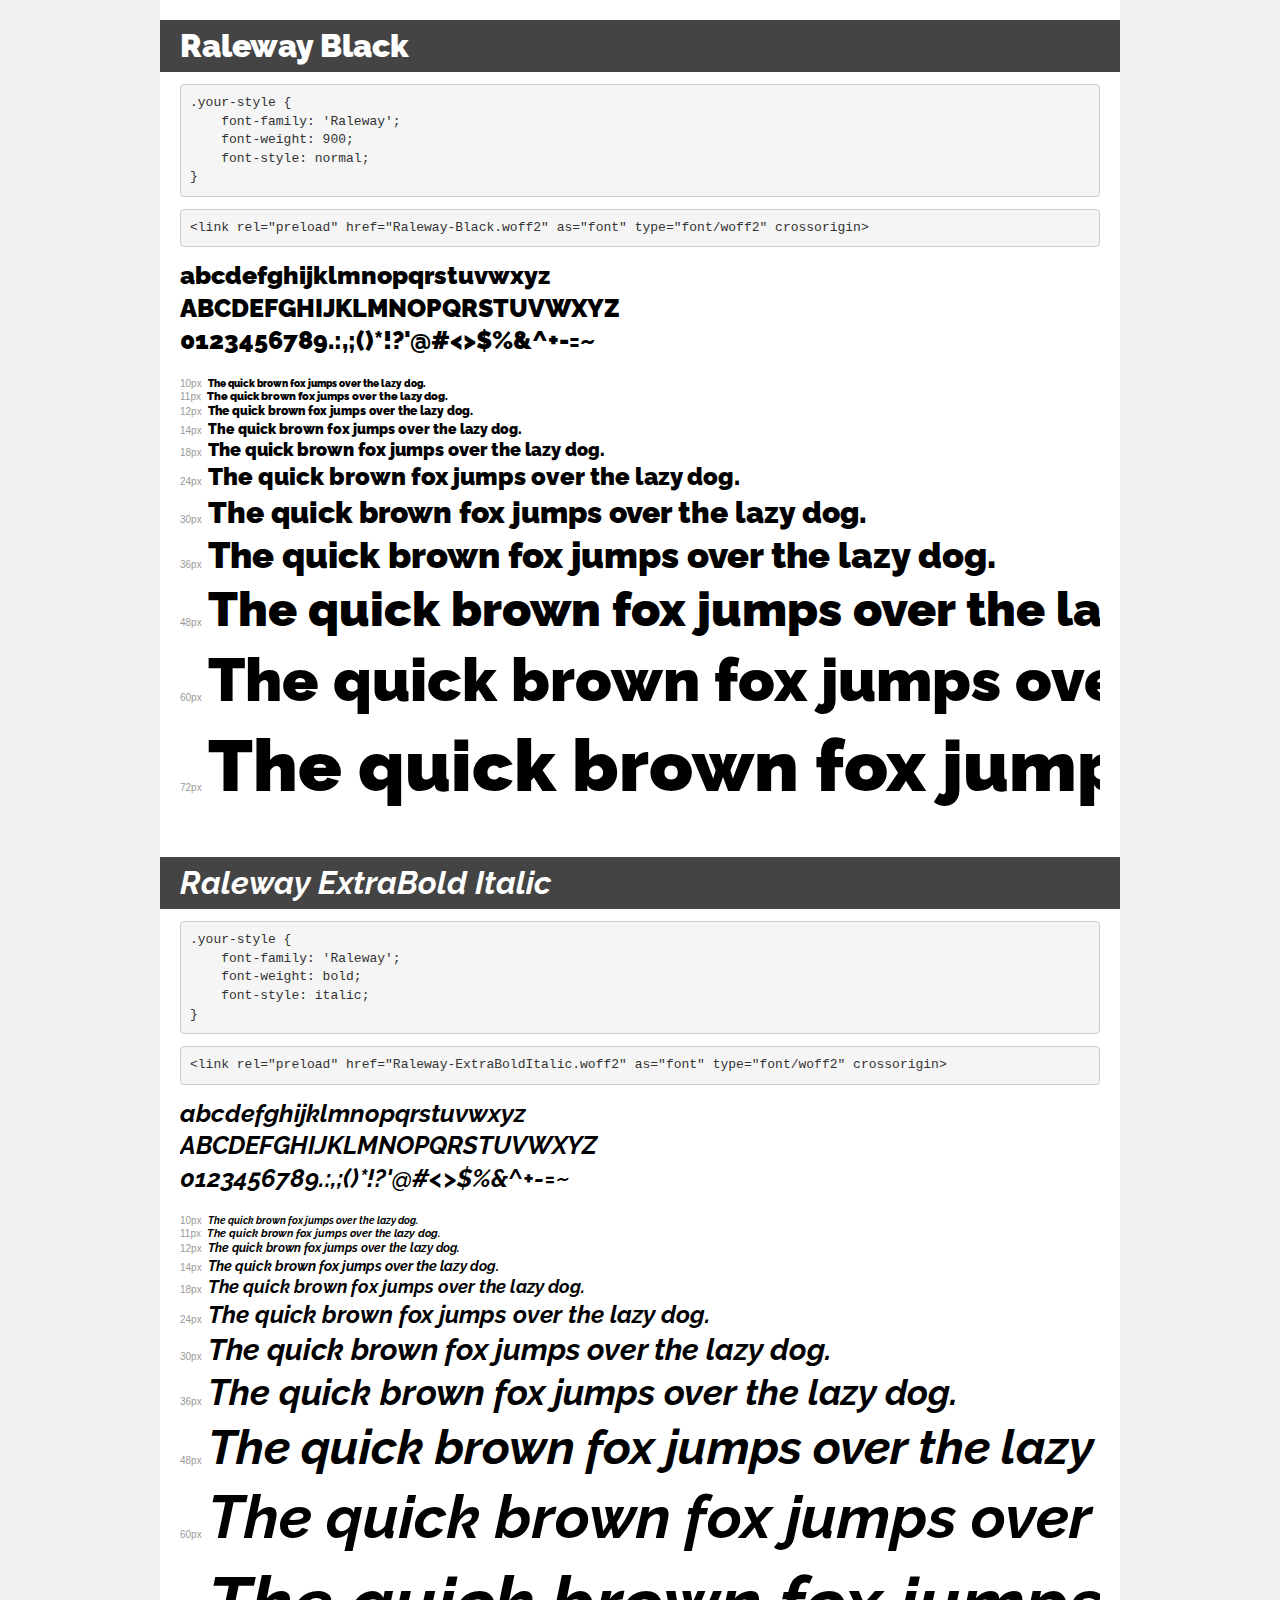
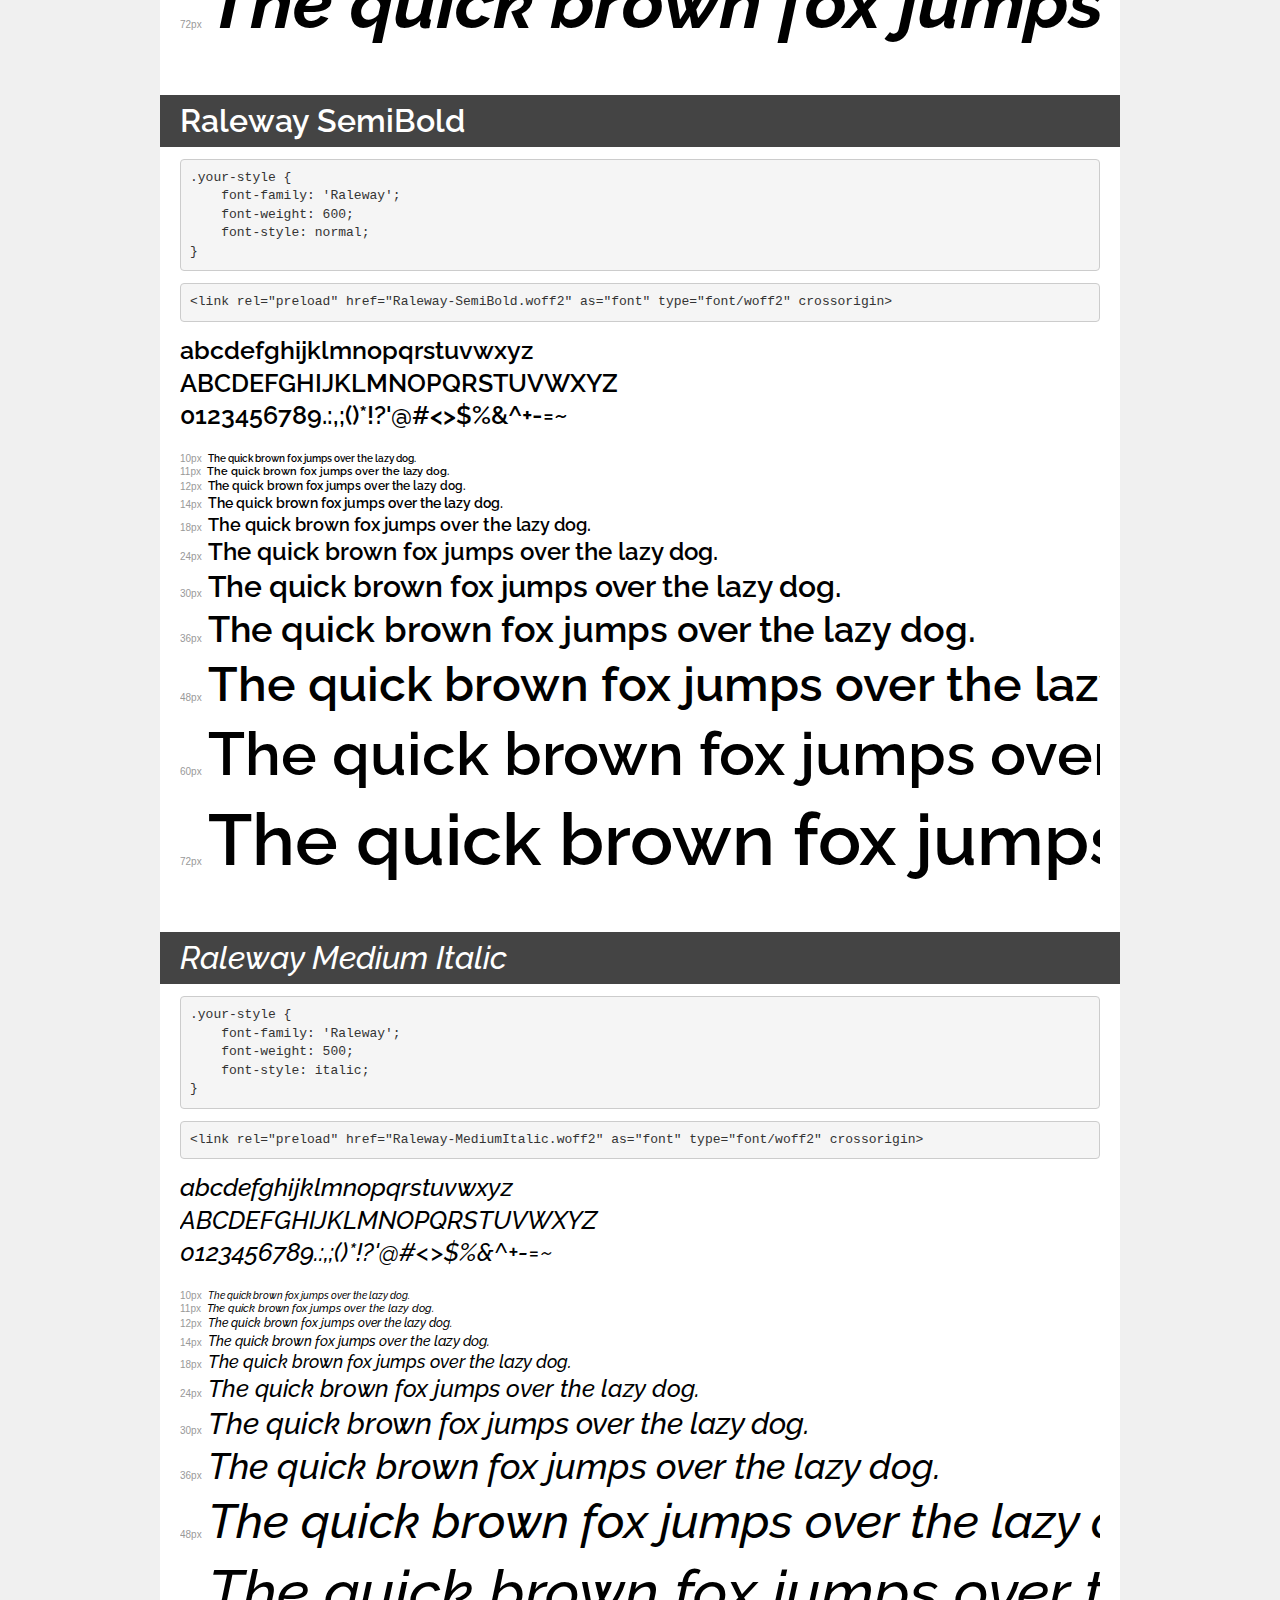
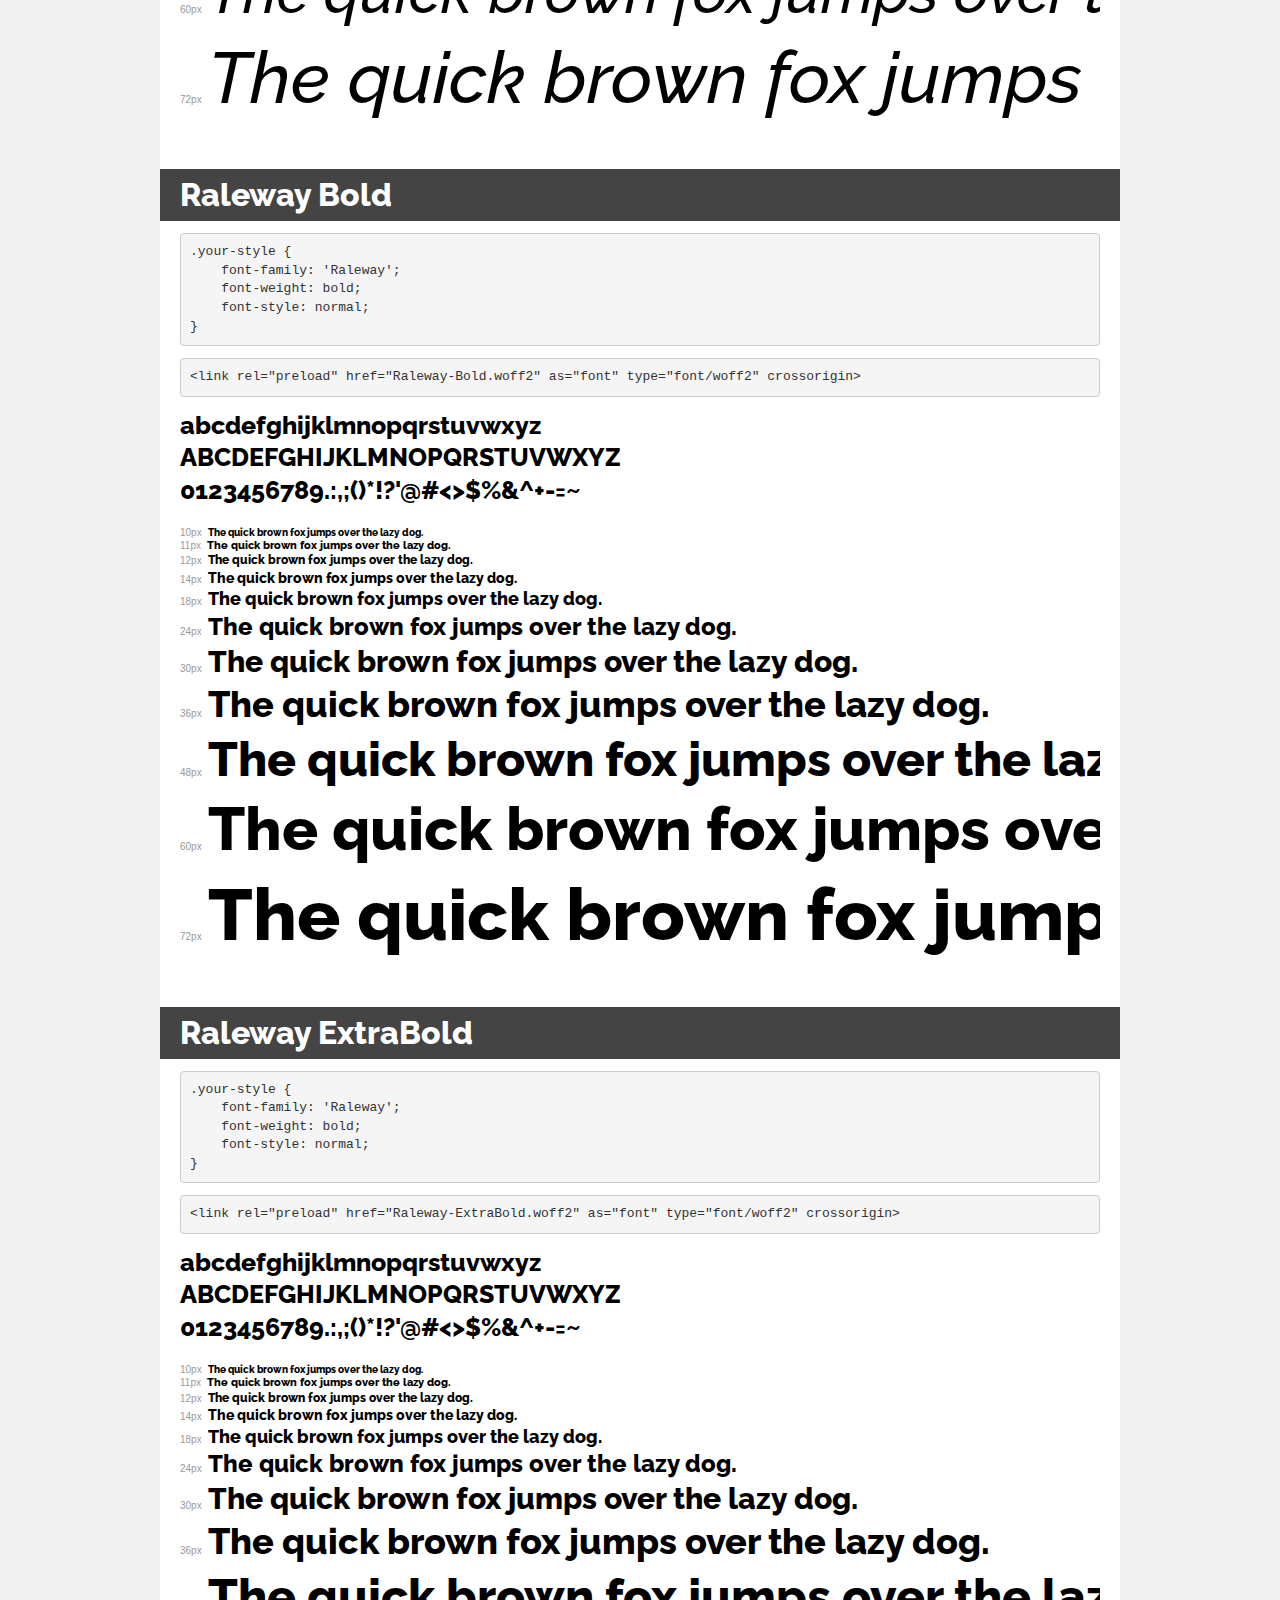
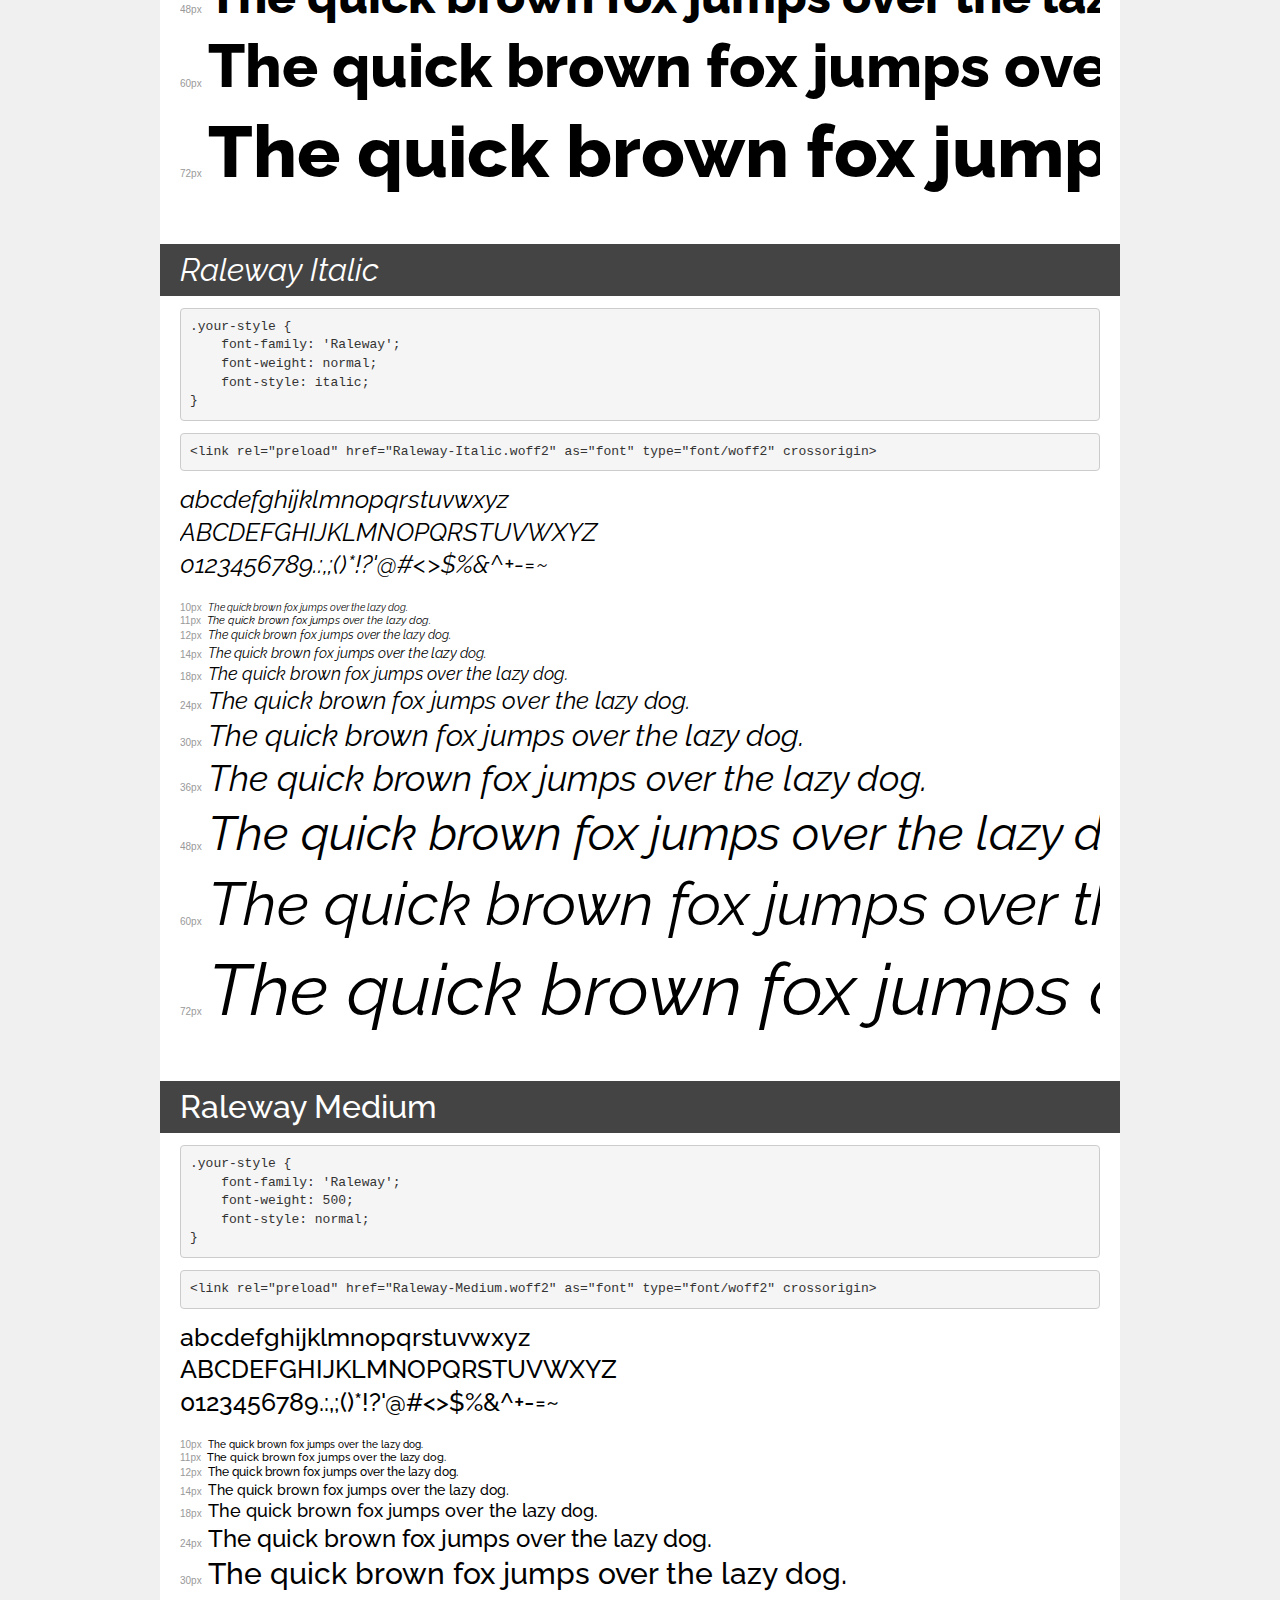
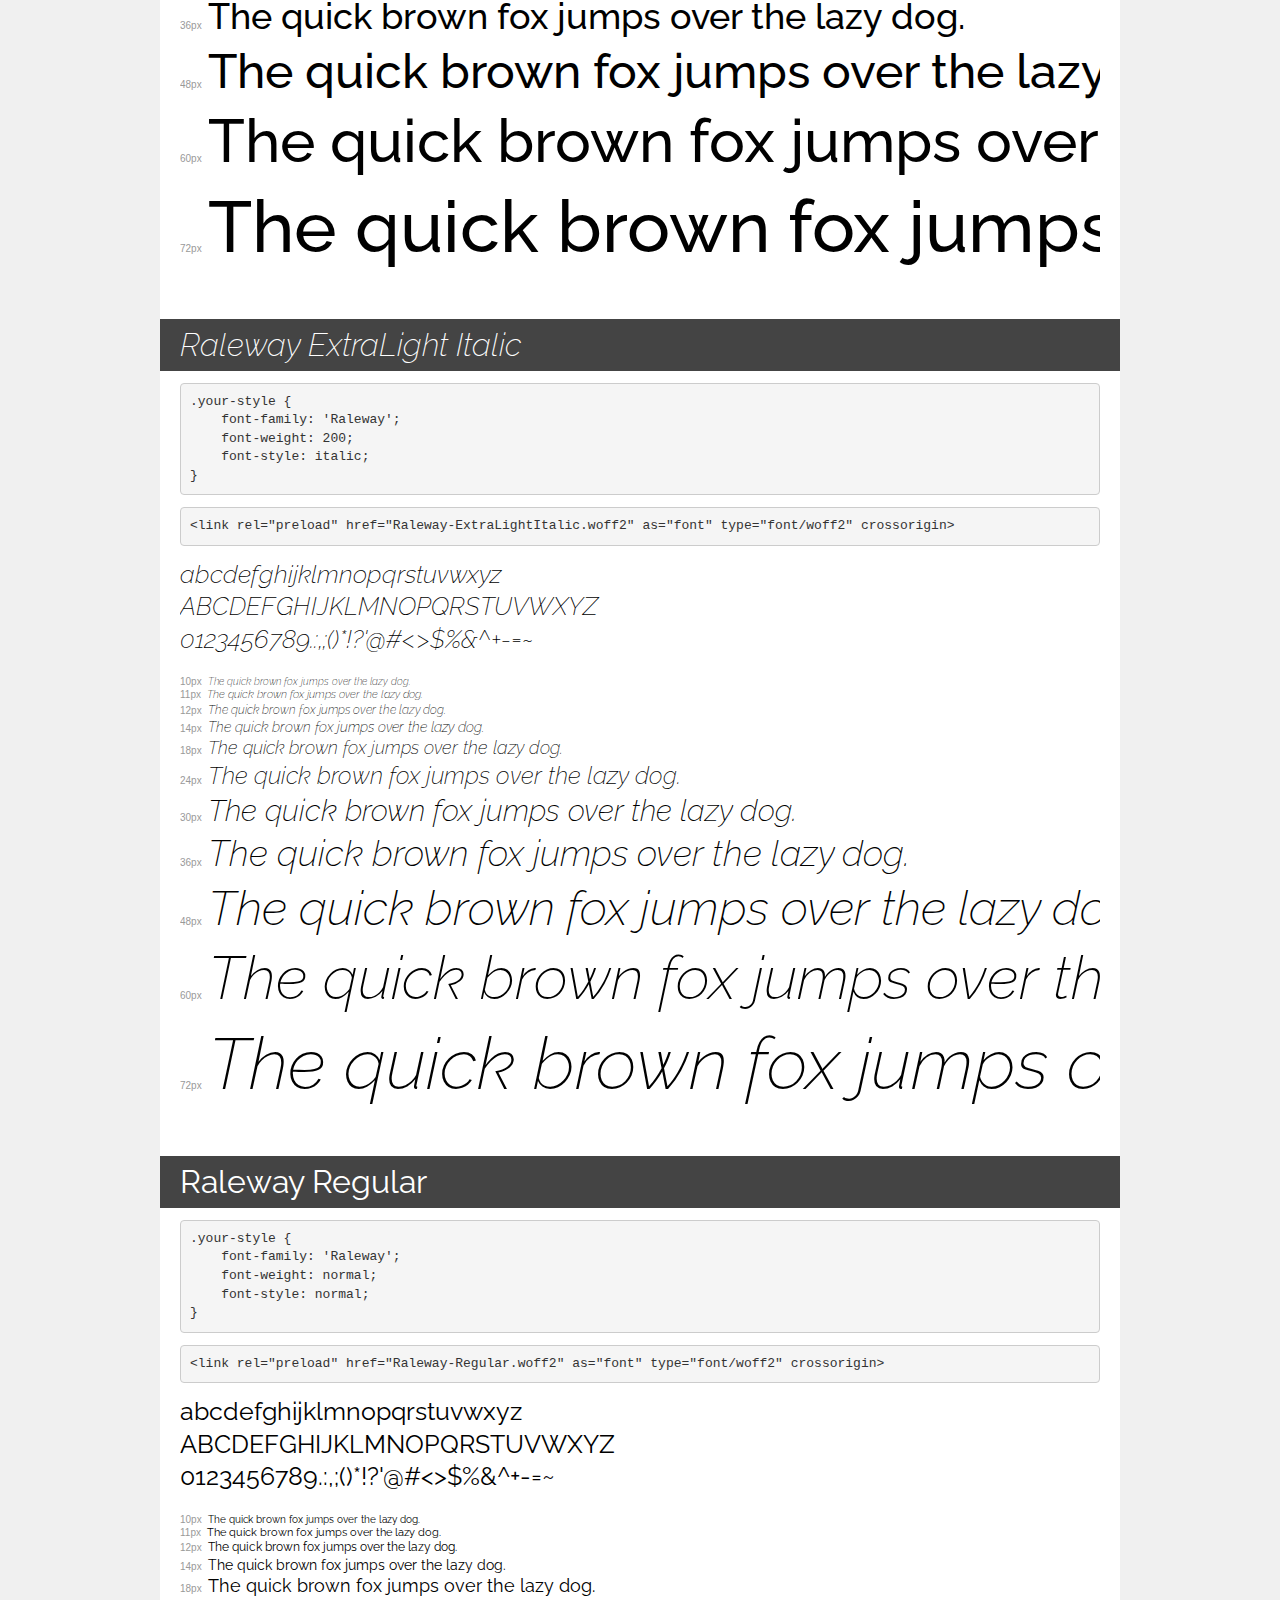
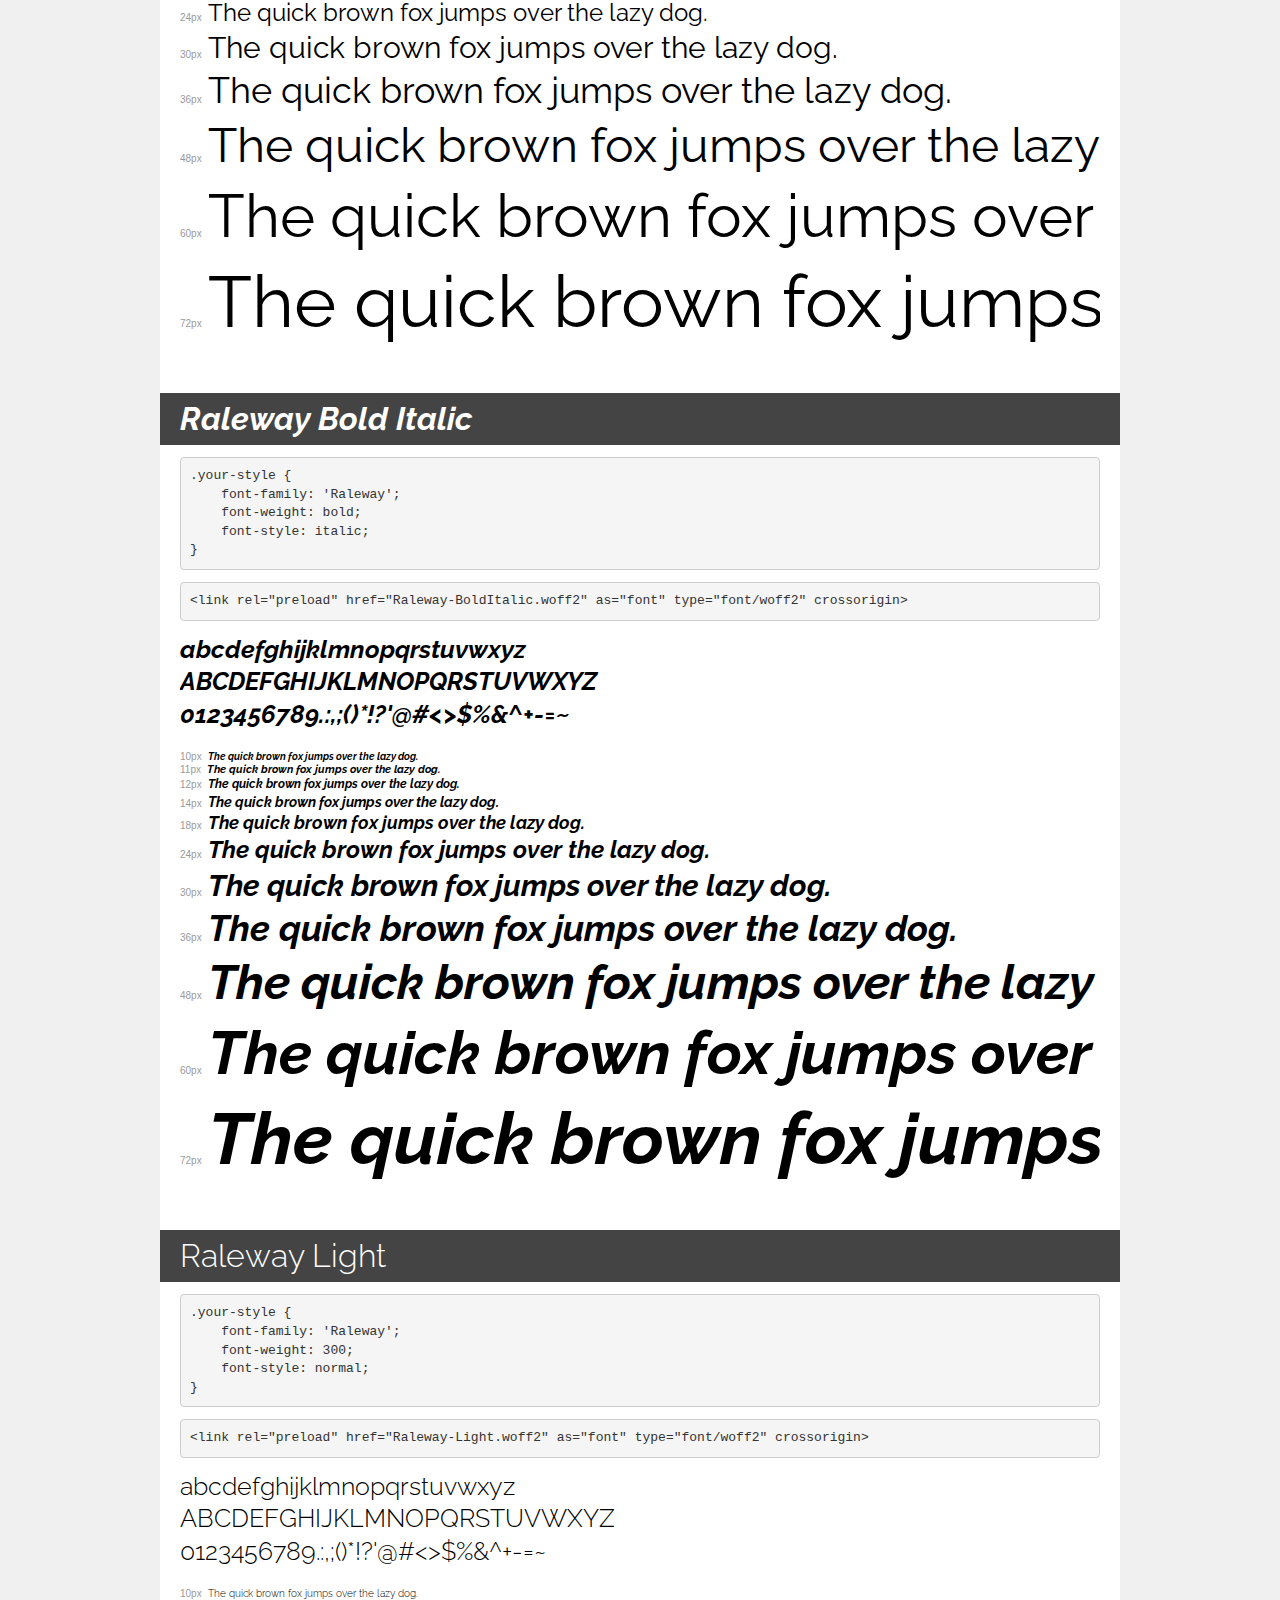
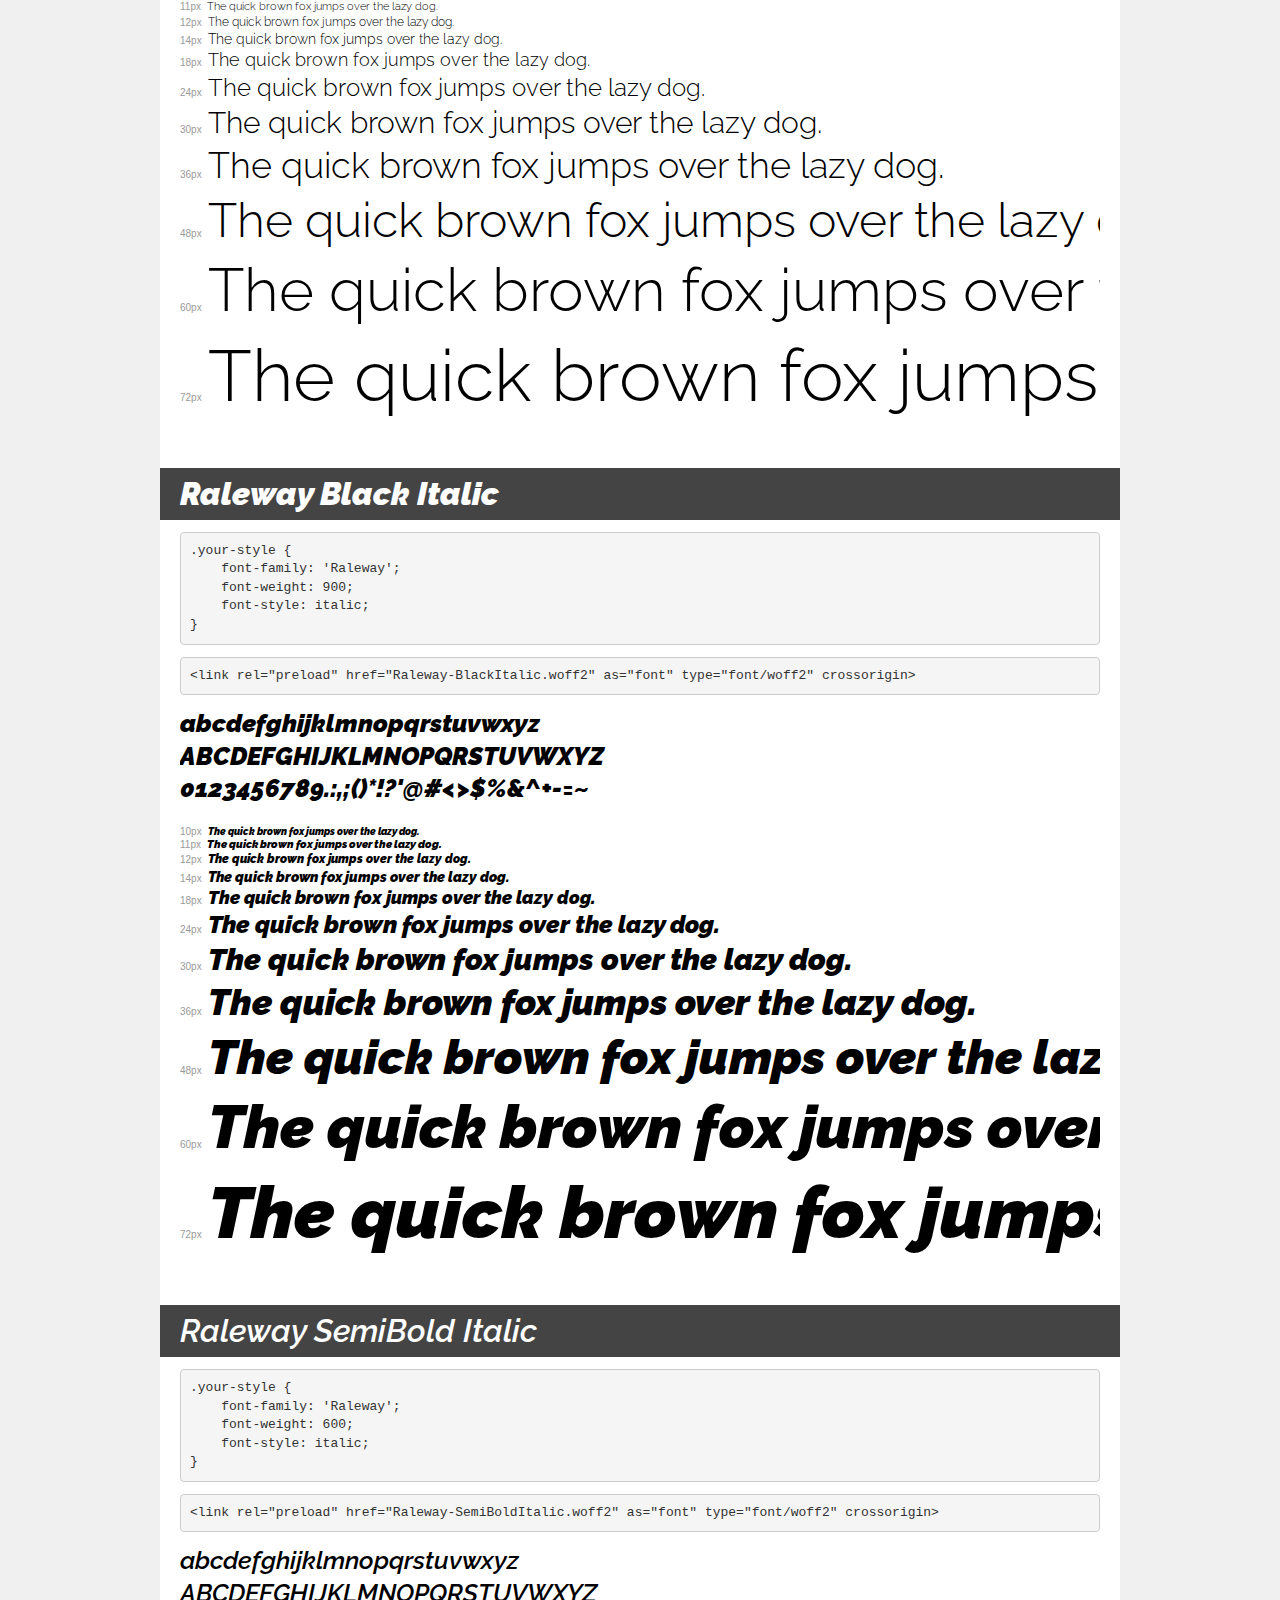
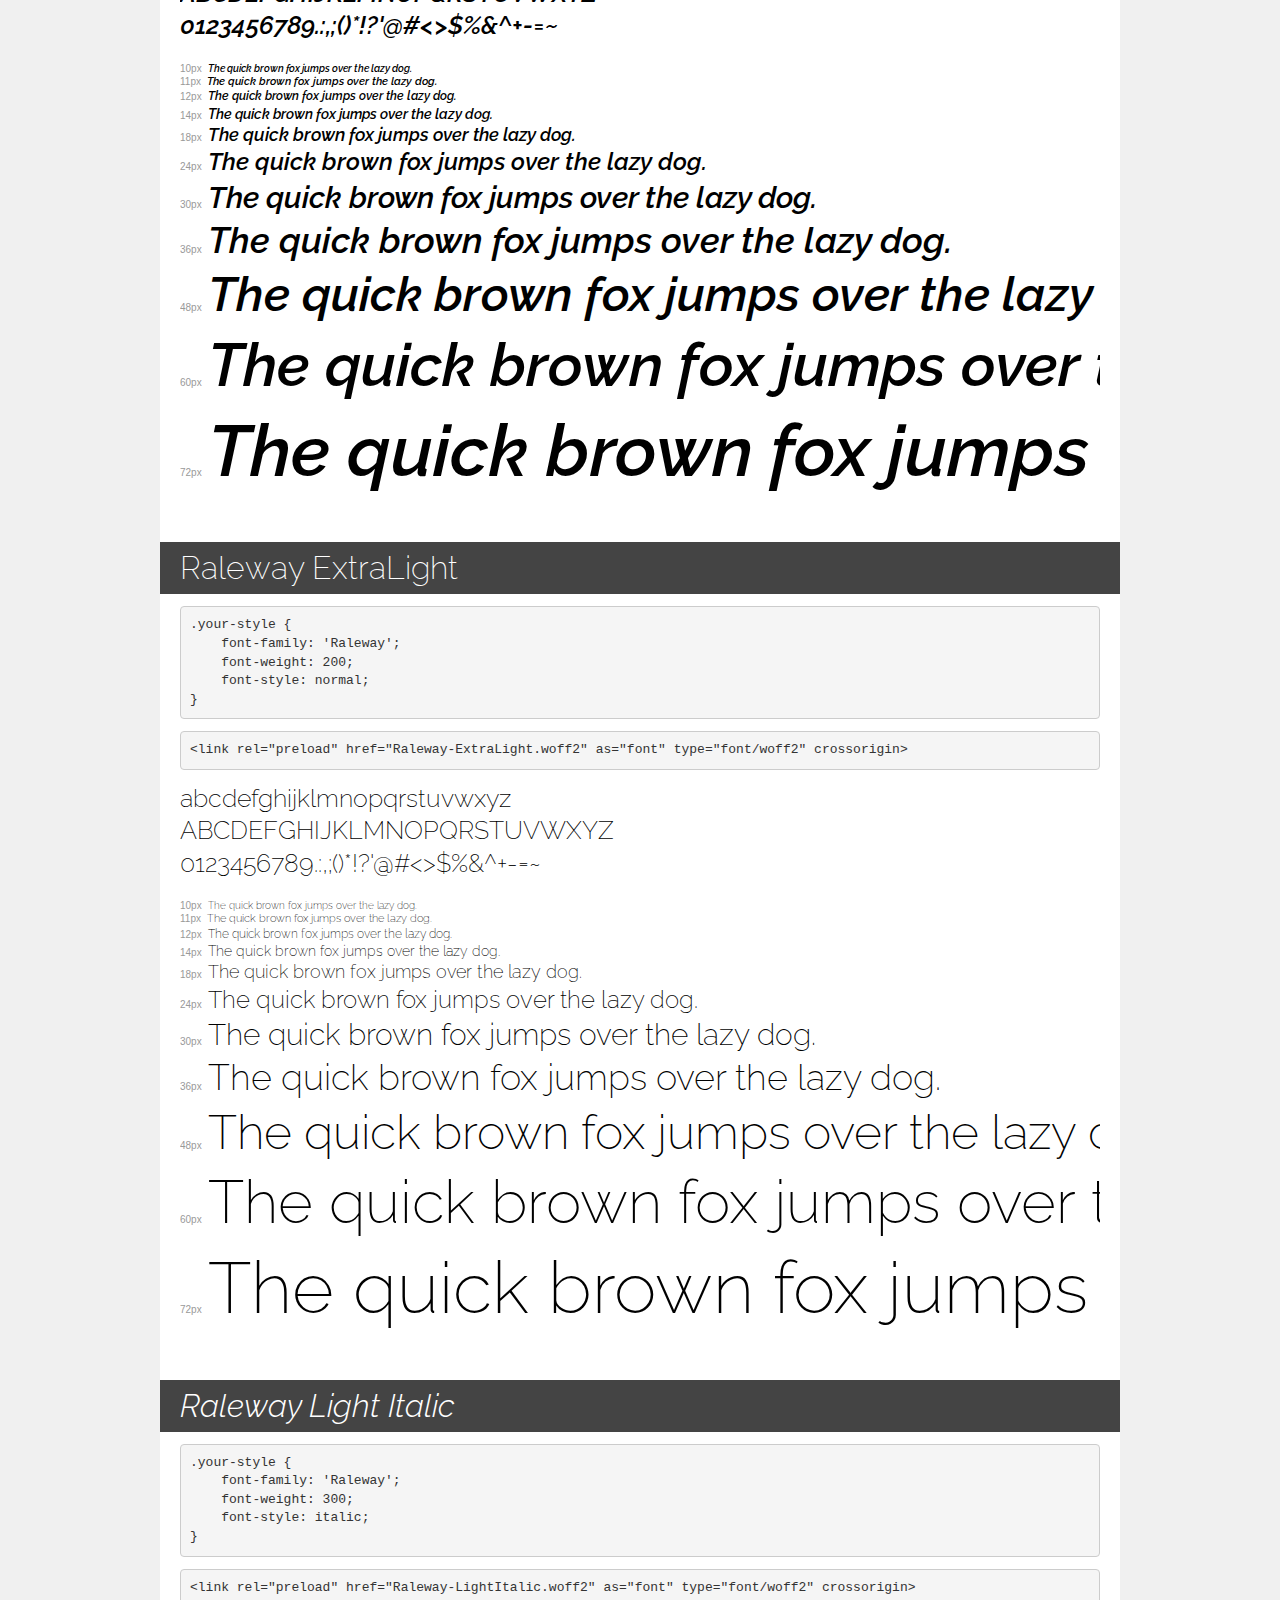
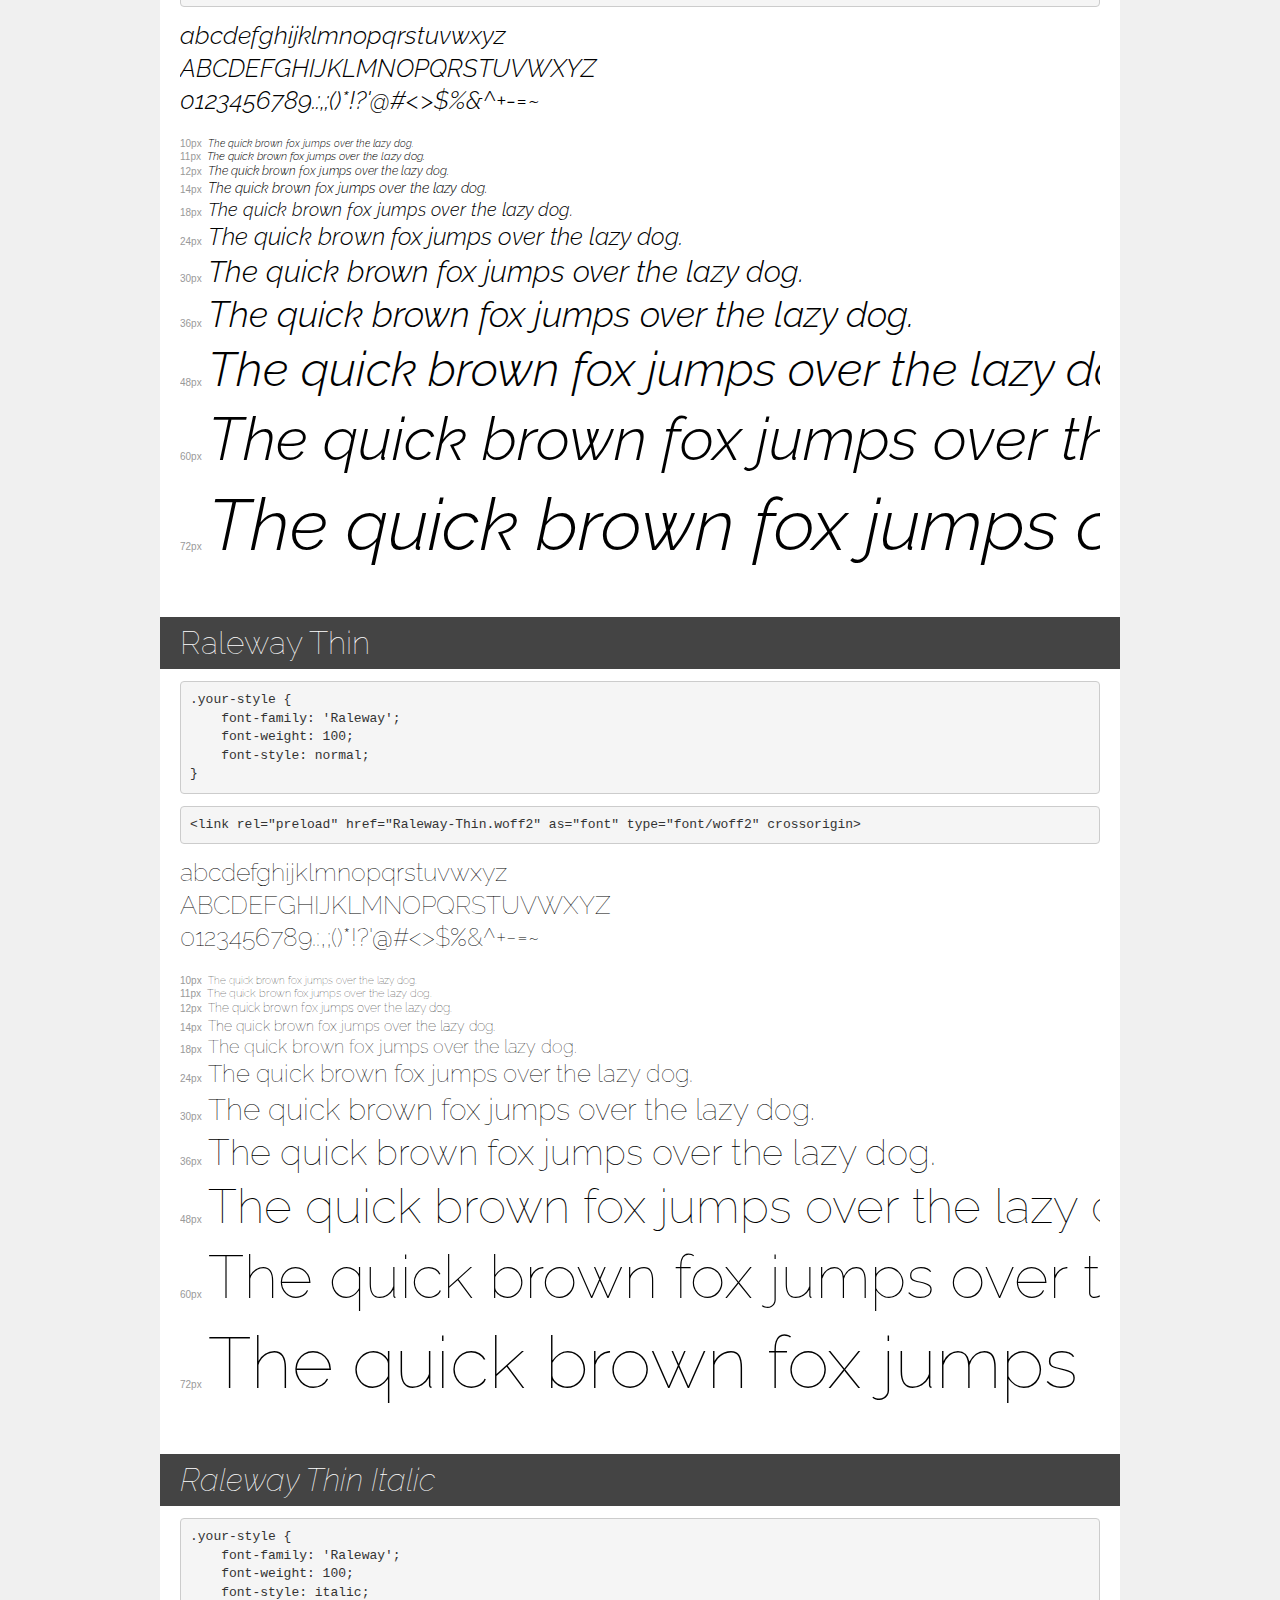
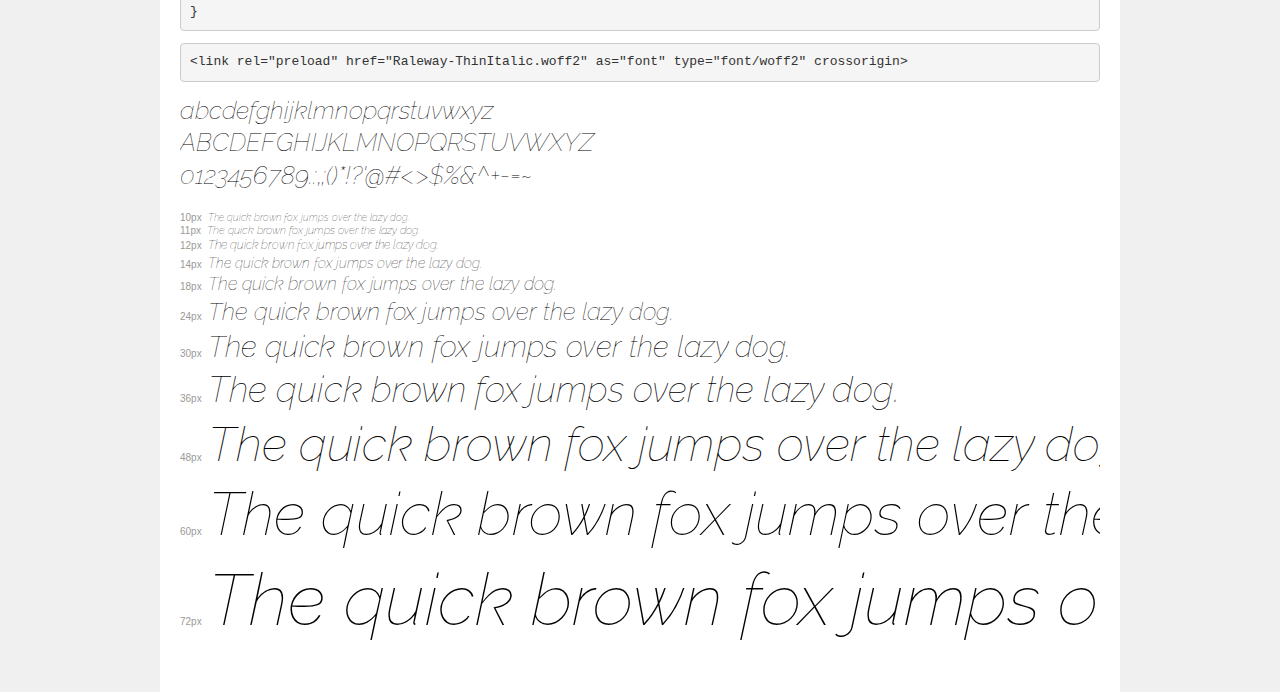
<file: font/raleway/demo.html>
<!DOCTYPE html>
<html lang="en">
<head>
    <meta charset="utf-8">
    <meta http-equiv="X-UA-Compatible" content="IE=edge">
    <meta name="viewport" content="width=device-width, initial-scale=1">
    <meta name="robots" content="noindex, noarchive">
    <meta name="format-detection" content="telephone=no">
    <title>Transfonter demo</title>
    <link href="stylesheet.css" rel="stylesheet">
    <style>
        /*
        http://meyerweb.com/eric/tools/css/reset/
        v2.0 | 20110126
        License: none (public domain)
        */
        html, body, div, span, applet, object, iframe,
        h1, h2, h3, h4, h5, h6, p, blockquote, pre,
        a, abbr, acronym, address, big, cite, code,
        del, dfn, em, img, ins, kbd, q, s, samp,
        small, strike, strong, sub, sup, tt, var,
        b, u, i, center,
        dl, dt, dd, ol, ul, li,
        fieldset, form, label, legend,
        table, caption, tbody, tfoot, thead, tr, th, td,
        article, aside, canvas, details, embed,
        figure, figcaption, footer, header, hgroup,
        menu, nav, output, ruby, section, summary,
        time, mark, audio, video {
            margin: 0;
            padding: 0;
            border: 0;
            font-size: 100%;
            font: inherit;
            vertical-align: baseline;
        }
        /* HTML5 display-role reset for older browsers */
        article, aside, details, figcaption, figure,
        footer, header, hgroup, menu, nav, section {
            display: block;
        }
        body {
            line-height: 1;
        }
        ol, ul {
            list-style: none;
        }
        blockquote, q {
            quotes: none;
        }
        blockquote:before, blockquote:after,
        q:before, q:after {
            content: '';
            content: none;
        }
        table {
            border-collapse: collapse;
            border-spacing: 0;
        }
        /* demo styles */
        body {
            background: #f0f0f0;
            color: #000;
        }
        .page {
            background: #fff;
            width: 920px;
            margin: 0 auto;
            padding: 20px 20px 0 20px;
            overflow: hidden;
        }
        .font-container {
            overflow-x: auto;
            overflow-y: hidden;
            margin-bottom: 40px;
            line-height: 1.3;
            white-space: nowrap;
            padding-bottom: 5px;
        }
        h1 {
            position: relative;
            background: #444;
            font-size: 32px;
            color: #fff;
            padding: 10px 20px;
            margin: 0 -20px 12px -20px;
        }
        .letters {
            font-size: 25px;
            margin-bottom: 20px;
        }
        .s10:before {
            content: '10px';
        }
        .s11:before {
            content: '11px';
        }
        .s12:before {
            content: '12px';
        }
        .s14:before {
            content: '14px';
        }
        .s18:before {
            content: '18px';
        }
        .s24:before {
            content: '24px';
        }
        .s30:before {
            content: '30px';
        }
        .s36:before {
            content: '36px';
        }
        .s48:before {
            content: '48px';
        }
        .s60:before {
            content: '60px';
        }
        .s72:before {
            content: '72px';
        }
        .s10:before, .s11:before, .s12:before, .s14:before,
        .s18:before, .s24:before, .s30:before, .s36:before,
        .s48:before, .s60:before, .s72:before {
            font-family: Arial, sans-serif;
            font-size: 10px;
            font-weight: normal;
            font-style: normal;
            color: #999;
            padding-right: 6px;
        }
        pre {
            display: block;
            padding: 9px;
            margin: 0 0 12px;
            font-family: Monaco, Menlo, Consolas, "Courier New", monospace;
            font-size: 13px;
            line-height: 1.428571429;
            color: #333;
            font-weight: normal;
            font-style: normal;
            background-color: #f5f5f5;
            border: 1px solid #ccc;
            overflow-x: auto;
            border-radius: 4px;
        }
        /* responsive */
        @media (max-width: 959px) {
            .page {
                width: auto;
                margin: 0;
            }
        }
    </style>
</head>
<body>
<div class="page">
    <div class="demo">
        <h1 style="font-family: 'Raleway'; font-weight: 900; font-style: normal;">Raleway Black</h1>
        <pre title="Usage">.your-style {
    font-family: 'Raleway';
    font-weight: 900;
    font-style: normal;
}</pre>
        <pre title="Preload (optional)">
&lt;link rel=&quot;preload&quot; href=&quot;Raleway-Black.woff2&quot; as=&quot;font&quot; type=&quot;font/woff2&quot; crossorigin&gt;</pre>
        <div class="font-container" style="font-family: 'Raleway'; font-weight: 900; font-style: normal;">
            <p class="letters">
                abcdefghijklmnopqrstuvwxyz<br>
ABCDEFGHIJKLMNOPQRSTUVWXYZ<br>
                0123456789.:,;()*!?'@#&lt;&gt;$%&^+-=~
            </p>
            <p class="s10" style="font-size: 10px;">The quick brown fox jumps over the lazy dog.</p>
            <p class="s11" style="font-size: 11px;">The quick brown fox jumps over the lazy dog.</p>
            <p class="s12" style="font-size: 12px;">The quick brown fox jumps over the lazy dog.</p>
            <p class="s14" style="font-size: 14px;">The quick brown fox jumps over the lazy dog.</p>
            <p class="s18" style="font-size: 18px;">The quick brown fox jumps over the lazy dog.</p>
            <p class="s24" style="font-size: 24px;">The quick brown fox jumps over the lazy dog.</p>
            <p class="s30" style="font-size: 30px;">The quick brown fox jumps over the lazy dog.</p>
            <p class="s36" style="font-size: 36px;">The quick brown fox jumps over the lazy dog.</p>
            <p class="s48" style="font-size: 48px;">The quick brown fox jumps over the lazy dog.</p>
            <p class="s60" style="font-size: 60px;">The quick brown fox jumps over the lazy dog.</p>
            <p class="s72" style="font-size: 72px;">The quick brown fox jumps over the lazy dog.</p>
        </div>
    </div>

    <div class="demo">
        <h1 style="font-family: 'Raleway'; font-weight: bold; font-style: italic;">Raleway ExtraBold Italic</h1>
        <pre title="Usage">.your-style {
    font-family: 'Raleway';
    font-weight: bold;
    font-style: italic;
}</pre>
        <pre title="Preload (optional)">
&lt;link rel=&quot;preload&quot; href=&quot;Raleway-ExtraBoldItalic.woff2&quot; as=&quot;font&quot; type=&quot;font/woff2&quot; crossorigin&gt;</pre>
        <div class="font-container" style="font-family: 'Raleway'; font-weight: bold; font-style: italic;">
            <p class="letters">
                abcdefghijklmnopqrstuvwxyz<br>
ABCDEFGHIJKLMNOPQRSTUVWXYZ<br>
                0123456789.:,;()*!?'@#&lt;&gt;$%&^+-=~
            </p>
            <p class="s10" style="font-size: 10px;">The quick brown fox jumps over the lazy dog.</p>
            <p class="s11" style="font-size: 11px;">The quick brown fox jumps over the lazy dog.</p>
            <p class="s12" style="font-size: 12px;">The quick brown fox jumps over the lazy dog.</p>
            <p class="s14" style="font-size: 14px;">The quick brown fox jumps over the lazy dog.</p>
            <p class="s18" style="font-size: 18px;">The quick brown fox jumps over the lazy dog.</p>
            <p class="s24" style="font-size: 24px;">The quick brown fox jumps over the lazy dog.</p>
            <p class="s30" style="font-size: 30px;">The quick brown fox jumps over the lazy dog.</p>
            <p class="s36" style="font-size: 36px;">The quick brown fox jumps over the lazy dog.</p>
            <p class="s48" style="font-size: 48px;">The quick brown fox jumps over the lazy dog.</p>
            <p class="s60" style="font-size: 60px;">The quick brown fox jumps over the lazy dog.</p>
            <p class="s72" style="font-size: 72px;">The quick brown fox jumps over the lazy dog.</p>
        </div>
    </div>

    <div class="demo">
        <h1 style="font-family: 'Raleway'; font-weight: 600; font-style: normal;">Raleway SemiBold</h1>
        <pre title="Usage">.your-style {
    font-family: 'Raleway';
    font-weight: 600;
    font-style: normal;
}</pre>
        <pre title="Preload (optional)">
&lt;link rel=&quot;preload&quot; href=&quot;Raleway-SemiBold.woff2&quot; as=&quot;font&quot; type=&quot;font/woff2&quot; crossorigin&gt;</pre>
        <div class="font-container" style="font-family: 'Raleway'; font-weight: 600; font-style: normal;">
            <p class="letters">
                abcdefghijklmnopqrstuvwxyz<br>
ABCDEFGHIJKLMNOPQRSTUVWXYZ<br>
                0123456789.:,;()*!?'@#&lt;&gt;$%&^+-=~
            </p>
            <p class="s10" style="font-size: 10px;">The quick brown fox jumps over the lazy dog.</p>
            <p class="s11" style="font-size: 11px;">The quick brown fox jumps over the lazy dog.</p>
            <p class="s12" style="font-size: 12px;">The quick brown fox jumps over the lazy dog.</p>
            <p class="s14" style="font-size: 14px;">The quick brown fox jumps over the lazy dog.</p>
            <p class="s18" style="font-size: 18px;">The quick brown fox jumps over the lazy dog.</p>
            <p class="s24" style="font-size: 24px;">The quick brown fox jumps over the lazy dog.</p>
            <p class="s30" style="font-size: 30px;">The quick brown fox jumps over the lazy dog.</p>
            <p class="s36" style="font-size: 36px;">The quick brown fox jumps over the lazy dog.</p>
            <p class="s48" style="font-size: 48px;">The quick brown fox jumps over the lazy dog.</p>
            <p class="s60" style="font-size: 60px;">The quick brown fox jumps over the lazy dog.</p>
            <p class="s72" style="font-size: 72px;">The quick brown fox jumps over the lazy dog.</p>
        </div>
    </div>

    <div class="demo">
        <h1 style="font-family: 'Raleway'; font-weight: 500; font-style: italic;">Raleway Medium Italic</h1>
        <pre title="Usage">.your-style {
    font-family: 'Raleway';
    font-weight: 500;
    font-style: italic;
}</pre>
        <pre title="Preload (optional)">
&lt;link rel=&quot;preload&quot; href=&quot;Raleway-MediumItalic.woff2&quot; as=&quot;font&quot; type=&quot;font/woff2&quot; crossorigin&gt;</pre>
        <div class="font-container" style="font-family: 'Raleway'; font-weight: 500; font-style: italic;">
            <p class="letters">
                abcdefghijklmnopqrstuvwxyz<br>
ABCDEFGHIJKLMNOPQRSTUVWXYZ<br>
                0123456789.:,;()*!?'@#&lt;&gt;$%&^+-=~
            </p>
            <p class="s10" style="font-size: 10px;">The quick brown fox jumps over the lazy dog.</p>
            <p class="s11" style="font-size: 11px;">The quick brown fox jumps over the lazy dog.</p>
            <p class="s12" style="font-size: 12px;">The quick brown fox jumps over the lazy dog.</p>
            <p class="s14" style="font-size: 14px;">The quick brown fox jumps over the lazy dog.</p>
            <p class="s18" style="font-size: 18px;">The quick brown fox jumps over the lazy dog.</p>
            <p class="s24" style="font-size: 24px;">The quick brown fox jumps over the lazy dog.</p>
            <p class="s30" style="font-size: 30px;">The quick brown fox jumps over the lazy dog.</p>
            <p class="s36" style="font-size: 36px;">The quick brown fox jumps over the lazy dog.</p>
            <p class="s48" style="font-size: 48px;">The quick brown fox jumps over the lazy dog.</p>
            <p class="s60" style="font-size: 60px;">The quick brown fox jumps over the lazy dog.</p>
            <p class="s72" style="font-size: 72px;">The quick brown fox jumps over the lazy dog.</p>
        </div>
    </div>

    <div class="demo">
        <h1 style="font-family: 'Raleway'; font-weight: bold; font-style: normal;">Raleway Bold</h1>
        <pre title="Usage">.your-style {
    font-family: 'Raleway';
    font-weight: bold;
    font-style: normal;
}</pre>
        <pre title="Preload (optional)">
&lt;link rel=&quot;preload&quot; href=&quot;Raleway-Bold.woff2&quot; as=&quot;font&quot; type=&quot;font/woff2&quot; crossorigin&gt;</pre>
        <div class="font-container" style="font-family: 'Raleway'; font-weight: bold; font-style: normal;">
            <p class="letters">
                abcdefghijklmnopqrstuvwxyz<br>
ABCDEFGHIJKLMNOPQRSTUVWXYZ<br>
                0123456789.:,;()*!?'@#&lt;&gt;$%&^+-=~
            </p>
            <p class="s10" style="font-size: 10px;">The quick brown fox jumps over the lazy dog.</p>
            <p class="s11" style="font-size: 11px;">The quick brown fox jumps over the lazy dog.</p>
            <p class="s12" style="font-size: 12px;">The quick brown fox jumps over the lazy dog.</p>
            <p class="s14" style="font-size: 14px;">The quick brown fox jumps over the lazy dog.</p>
            <p class="s18" style="font-size: 18px;">The quick brown fox jumps over the lazy dog.</p>
            <p class="s24" style="font-size: 24px;">The quick brown fox jumps over the lazy dog.</p>
            <p class="s30" style="font-size: 30px;">The quick brown fox jumps over the lazy dog.</p>
            <p class="s36" style="font-size: 36px;">The quick brown fox jumps over the lazy dog.</p>
            <p class="s48" style="font-size: 48px;">The quick brown fox jumps over the lazy dog.</p>
            <p class="s60" style="font-size: 60px;">The quick brown fox jumps over the lazy dog.</p>
            <p class="s72" style="font-size: 72px;">The quick brown fox jumps over the lazy dog.</p>
        </div>
    </div>

    <div class="demo">
        <h1 style="font-family: 'Raleway'; font-weight: bold; font-style: normal;">Raleway ExtraBold</h1>
        <pre title="Usage">.your-style {
    font-family: 'Raleway';
    font-weight: bold;
    font-style: normal;
}</pre>
        <pre title="Preload (optional)">
&lt;link rel=&quot;preload&quot; href=&quot;Raleway-ExtraBold.woff2&quot; as=&quot;font&quot; type=&quot;font/woff2&quot; crossorigin&gt;</pre>
        <div class="font-container" style="font-family: 'Raleway'; font-weight: bold; font-style: normal;">
            <p class="letters">
                abcdefghijklmnopqrstuvwxyz<br>
ABCDEFGHIJKLMNOPQRSTUVWXYZ<br>
                0123456789.:,;()*!?'@#&lt;&gt;$%&^+-=~
            </p>
            <p class="s10" style="font-size: 10px;">The quick brown fox jumps over the lazy dog.</p>
            <p class="s11" style="font-size: 11px;">The quick brown fox jumps over the lazy dog.</p>
            <p class="s12" style="font-size: 12px;">The quick brown fox jumps over the lazy dog.</p>
            <p class="s14" style="font-size: 14px;">The quick brown fox jumps over the lazy dog.</p>
            <p class="s18" style="font-size: 18px;">The quick brown fox jumps over the lazy dog.</p>
            <p class="s24" style="font-size: 24px;">The quick brown fox jumps over the lazy dog.</p>
            <p class="s30" style="font-size: 30px;">The quick brown fox jumps over the lazy dog.</p>
            <p class="s36" style="font-size: 36px;">The quick brown fox jumps over the lazy dog.</p>
            <p class="s48" style="font-size: 48px;">The quick brown fox jumps over the lazy dog.</p>
            <p class="s60" style="font-size: 60px;">The quick brown fox jumps over the lazy dog.</p>
            <p class="s72" style="font-size: 72px;">The quick brown fox jumps over the lazy dog.</p>
        </div>
    </div>

    <div class="demo">
        <h1 style="font-family: 'Raleway'; font-weight: normal; font-style: italic;">Raleway Italic</h1>
        <pre title="Usage">.your-style {
    font-family: 'Raleway';
    font-weight: normal;
    font-style: italic;
}</pre>
        <pre title="Preload (optional)">
&lt;link rel=&quot;preload&quot; href=&quot;Raleway-Italic.woff2&quot; as=&quot;font&quot; type=&quot;font/woff2&quot; crossorigin&gt;</pre>
        <div class="font-container" style="font-family: 'Raleway'; font-weight: normal; font-style: italic;">
            <p class="letters">
                abcdefghijklmnopqrstuvwxyz<br>
ABCDEFGHIJKLMNOPQRSTUVWXYZ<br>
                0123456789.:,;()*!?'@#&lt;&gt;$%&^+-=~
            </p>
            <p class="s10" style="font-size: 10px;">The quick brown fox jumps over the lazy dog.</p>
            <p class="s11" style="font-size: 11px;">The quick brown fox jumps over the lazy dog.</p>
            <p class="s12" style="font-size: 12px;">The quick brown fox jumps over the lazy dog.</p>
            <p class="s14" style="font-size: 14px;">The quick brown fox jumps over the lazy dog.</p>
            <p class="s18" style="font-size: 18px;">The quick brown fox jumps over the lazy dog.</p>
            <p class="s24" style="font-size: 24px;">The quick brown fox jumps over the lazy dog.</p>
            <p class="s30" style="font-size: 30px;">The quick brown fox jumps over the lazy dog.</p>
            <p class="s36" style="font-size: 36px;">The quick brown fox jumps over the lazy dog.</p>
            <p class="s48" style="font-size: 48px;">The quick brown fox jumps over the lazy dog.</p>
            <p class="s60" style="font-size: 60px;">The quick brown fox jumps over the lazy dog.</p>
            <p class="s72" style="font-size: 72px;">The quick brown fox jumps over the lazy dog.</p>
        </div>
    </div>

    <div class="demo">
        <h1 style="font-family: 'Raleway'; font-weight: 500; font-style: normal;">Raleway Medium</h1>
        <pre title="Usage">.your-style {
    font-family: 'Raleway';
    font-weight: 500;
    font-style: normal;
}</pre>
        <pre title="Preload (optional)">
&lt;link rel=&quot;preload&quot; href=&quot;Raleway-Medium.woff2&quot; as=&quot;font&quot; type=&quot;font/woff2&quot; crossorigin&gt;</pre>
        <div class="font-container" style="font-family: 'Raleway'; font-weight: 500; font-style: normal;">
            <p class="letters">
                abcdefghijklmnopqrstuvwxyz<br>
ABCDEFGHIJKLMNOPQRSTUVWXYZ<br>
                0123456789.:,;()*!?'@#&lt;&gt;$%&^+-=~
            </p>
            <p class="s10" style="font-size: 10px;">The quick brown fox jumps over the lazy dog.</p>
            <p class="s11" style="font-size: 11px;">The quick brown fox jumps over the lazy dog.</p>
            <p class="s12" style="font-size: 12px;">The quick brown fox jumps over the lazy dog.</p>
            <p class="s14" style="font-size: 14px;">The quick brown fox jumps over the lazy dog.</p>
            <p class="s18" style="font-size: 18px;">The quick brown fox jumps over the lazy dog.</p>
            <p class="s24" style="font-size: 24px;">The quick brown fox jumps over the lazy dog.</p>
            <p class="s30" style="font-size: 30px;">The quick brown fox jumps over the lazy dog.</p>
            <p class="s36" style="font-size: 36px;">The quick brown fox jumps over the lazy dog.</p>
            <p class="s48" style="font-size: 48px;">The quick brown fox jumps over the lazy dog.</p>
            <p class="s60" style="font-size: 60px;">The quick brown fox jumps over the lazy dog.</p>
            <p class="s72" style="font-size: 72px;">The quick brown fox jumps over the lazy dog.</p>
        </div>
    </div>

    <div class="demo">
        <h1 style="font-family: 'Raleway'; font-weight: 200; font-style: italic;">Raleway ExtraLight Italic</h1>
        <pre title="Usage">.your-style {
    font-family: 'Raleway';
    font-weight: 200;
    font-style: italic;
}</pre>
        <pre title="Preload (optional)">
&lt;link rel=&quot;preload&quot; href=&quot;Raleway-ExtraLightItalic.woff2&quot; as=&quot;font&quot; type=&quot;font/woff2&quot; crossorigin&gt;</pre>
        <div class="font-container" style="font-family: 'Raleway'; font-weight: 200; font-style: italic;">
            <p class="letters">
                abcdefghijklmnopqrstuvwxyz<br>
ABCDEFGHIJKLMNOPQRSTUVWXYZ<br>
                0123456789.:,;()*!?'@#&lt;&gt;$%&^+-=~
            </p>
            <p class="s10" style="font-size: 10px;">The quick brown fox jumps over the lazy dog.</p>
            <p class="s11" style="font-size: 11px;">The quick brown fox jumps over the lazy dog.</p>
            <p class="s12" style="font-size: 12px;">The quick brown fox jumps over the lazy dog.</p>
            <p class="s14" style="font-size: 14px;">The quick brown fox jumps over the lazy dog.</p>
            <p class="s18" style="font-size: 18px;">The quick brown fox jumps over the lazy dog.</p>
            <p class="s24" style="font-size: 24px;">The quick brown fox jumps over the lazy dog.</p>
            <p class="s30" style="font-size: 30px;">The quick brown fox jumps over the lazy dog.</p>
            <p class="s36" style="font-size: 36px;">The quick brown fox jumps over the lazy dog.</p>
            <p class="s48" style="font-size: 48px;">The quick brown fox jumps over the lazy dog.</p>
            <p class="s60" style="font-size: 60px;">The quick brown fox jumps over the lazy dog.</p>
            <p class="s72" style="font-size: 72px;">The quick brown fox jumps over the lazy dog.</p>
        </div>
    </div>

    <div class="demo">
        <h1 style="font-family: 'Raleway'; font-weight: normal; font-style: normal;">Raleway Regular</h1>
        <pre title="Usage">.your-style {
    font-family: 'Raleway';
    font-weight: normal;
    font-style: normal;
}</pre>
        <pre title="Preload (optional)">
&lt;link rel=&quot;preload&quot; href=&quot;Raleway-Regular.woff2&quot; as=&quot;font&quot; type=&quot;font/woff2&quot; crossorigin&gt;</pre>
        <div class="font-container" style="font-family: 'Raleway'; font-weight: normal; font-style: normal;">
            <p class="letters">
                abcdefghijklmnopqrstuvwxyz<br>
ABCDEFGHIJKLMNOPQRSTUVWXYZ<br>
                0123456789.:,;()*!?'@#&lt;&gt;$%&^+-=~
            </p>
            <p class="s10" style="font-size: 10px;">The quick brown fox jumps over the lazy dog.</p>
            <p class="s11" style="font-size: 11px;">The quick brown fox jumps over the lazy dog.</p>
            <p class="s12" style="font-size: 12px;">The quick brown fox jumps over the lazy dog.</p>
            <p class="s14" style="font-size: 14px;">The quick brown fox jumps over the lazy dog.</p>
            <p class="s18" style="font-size: 18px;">The quick brown fox jumps over the lazy dog.</p>
            <p class="s24" style="font-size: 24px;">The quick brown fox jumps over the lazy dog.</p>
            <p class="s30" style="font-size: 30px;">The quick brown fox jumps over the lazy dog.</p>
            <p class="s36" style="font-size: 36px;">The quick brown fox jumps over the lazy dog.</p>
            <p class="s48" style="font-size: 48px;">The quick brown fox jumps over the lazy dog.</p>
            <p class="s60" style="font-size: 60px;">The quick brown fox jumps over the lazy dog.</p>
            <p class="s72" style="font-size: 72px;">The quick brown fox jumps over the lazy dog.</p>
        </div>
    </div>

    <div class="demo">
        <h1 style="font-family: 'Raleway'; font-weight: bold; font-style: italic;">Raleway Bold Italic</h1>
        <pre title="Usage">.your-style {
    font-family: 'Raleway';
    font-weight: bold;
    font-style: italic;
}</pre>
        <pre title="Preload (optional)">
&lt;link rel=&quot;preload&quot; href=&quot;Raleway-BoldItalic.woff2&quot; as=&quot;font&quot; type=&quot;font/woff2&quot; crossorigin&gt;</pre>
        <div class="font-container" style="font-family: 'Raleway'; font-weight: bold; font-style: italic;">
            <p class="letters">
                abcdefghijklmnopqrstuvwxyz<br>
ABCDEFGHIJKLMNOPQRSTUVWXYZ<br>
                0123456789.:,;()*!?'@#&lt;&gt;$%&^+-=~
            </p>
            <p class="s10" style="font-size: 10px;">The quick brown fox jumps over the lazy dog.</p>
            <p class="s11" style="font-size: 11px;">The quick brown fox jumps over the lazy dog.</p>
            <p class="s12" style="font-size: 12px;">The quick brown fox jumps over the lazy dog.</p>
            <p class="s14" style="font-size: 14px;">The quick brown fox jumps over the lazy dog.</p>
            <p class="s18" style="font-size: 18px;">The quick brown fox jumps over the lazy dog.</p>
            <p class="s24" style="font-size: 24px;">The quick brown fox jumps over the lazy dog.</p>
            <p class="s30" style="font-size: 30px;">The quick brown fox jumps over the lazy dog.</p>
            <p class="s36" style="font-size: 36px;">The quick brown fox jumps over the lazy dog.</p>
            <p class="s48" style="font-size: 48px;">The quick brown fox jumps over the lazy dog.</p>
            <p class="s60" style="font-size: 60px;">The quick brown fox jumps over the lazy dog.</p>
            <p class="s72" style="font-size: 72px;">The quick brown fox jumps over the lazy dog.</p>
        </div>
    </div>

    <div class="demo">
        <h1 style="font-family: 'Raleway'; font-weight: 300; font-style: normal;">Raleway Light</h1>
        <pre title="Usage">.your-style {
    font-family: 'Raleway';
    font-weight: 300;
    font-style: normal;
}</pre>
        <pre title="Preload (optional)">
&lt;link rel=&quot;preload&quot; href=&quot;Raleway-Light.woff2&quot; as=&quot;font&quot; type=&quot;font/woff2&quot; crossorigin&gt;</pre>
        <div class="font-container" style="font-family: 'Raleway'; font-weight: 300; font-style: normal;">
            <p class="letters">
                abcdefghijklmnopqrstuvwxyz<br>
ABCDEFGHIJKLMNOPQRSTUVWXYZ<br>
                0123456789.:,;()*!?'@#&lt;&gt;$%&^+-=~
            </p>
            <p class="s10" style="font-size: 10px;">The quick brown fox jumps over the lazy dog.</p>
            <p class="s11" style="font-size: 11px;">The quick brown fox jumps over the lazy dog.</p>
            <p class="s12" style="font-size: 12px;">The quick brown fox jumps over the lazy dog.</p>
            <p class="s14" style="font-size: 14px;">The quick brown fox jumps over the lazy dog.</p>
            <p class="s18" style="font-size: 18px;">The quick brown fox jumps over the lazy dog.</p>
            <p class="s24" style="font-size: 24px;">The quick brown fox jumps over the lazy dog.</p>
            <p class="s30" style="font-size: 30px;">The quick brown fox jumps over the lazy dog.</p>
            <p class="s36" style="font-size: 36px;">The quick brown fox jumps over the lazy dog.</p>
            <p class="s48" style="font-size: 48px;">The quick brown fox jumps over the lazy dog.</p>
            <p class="s60" style="font-size: 60px;">The quick brown fox jumps over the lazy dog.</p>
            <p class="s72" style="font-size: 72px;">The quick brown fox jumps over the lazy dog.</p>
        </div>
    </div>

    <div class="demo">
        <h1 style="font-family: 'Raleway'; font-weight: 900; font-style: italic;">Raleway Black Italic</h1>
        <pre title="Usage">.your-style {
    font-family: 'Raleway';
    font-weight: 900;
    font-style: italic;
}</pre>
        <pre title="Preload (optional)">
&lt;link rel=&quot;preload&quot; href=&quot;Raleway-BlackItalic.woff2&quot; as=&quot;font&quot; type=&quot;font/woff2&quot; crossorigin&gt;</pre>
        <div class="font-container" style="font-family: 'Raleway'; font-weight: 900; font-style: italic;">
            <p class="letters">
                abcdefghijklmnopqrstuvwxyz<br>
ABCDEFGHIJKLMNOPQRSTUVWXYZ<br>
                0123456789.:,;()*!?'@#&lt;&gt;$%&^+-=~
            </p>
            <p class="s10" style="font-size: 10px;">The quick brown fox jumps over the lazy dog.</p>
            <p class="s11" style="font-size: 11px;">The quick brown fox jumps over the lazy dog.</p>
            <p class="s12" style="font-size: 12px;">The quick brown fox jumps over the lazy dog.</p>
            <p class="s14" style="font-size: 14px;">The quick brown fox jumps over the lazy dog.</p>
            <p class="s18" style="font-size: 18px;">The quick brown fox jumps over the lazy dog.</p>
            <p class="s24" style="font-size: 24px;">The quick brown fox jumps over the lazy dog.</p>
            <p class="s30" style="font-size: 30px;">The quick brown fox jumps over the lazy dog.</p>
            <p class="s36" style="font-size: 36px;">The quick brown fox jumps over the lazy dog.</p>
            <p class="s48" style="font-size: 48px;">The quick brown fox jumps over the lazy dog.</p>
            <p class="s60" style="font-size: 60px;">The quick brown fox jumps over the lazy dog.</p>
            <p class="s72" style="font-size: 72px;">The quick brown fox jumps over the lazy dog.</p>
        </div>
    </div>

    <div class="demo">
        <h1 style="font-family: 'Raleway'; font-weight: 600; font-style: italic;">Raleway SemiBold Italic</h1>
        <pre title="Usage">.your-style {
    font-family: 'Raleway';
    font-weight: 600;
    font-style: italic;
}</pre>
        <pre title="Preload (optional)">
&lt;link rel=&quot;preload&quot; href=&quot;Raleway-SemiBoldItalic.woff2&quot; as=&quot;font&quot; type=&quot;font/woff2&quot; crossorigin&gt;</pre>
        <div class="font-container" style="font-family: 'Raleway'; font-weight: 600; font-style: italic;">
            <p class="letters">
                abcdefghijklmnopqrstuvwxyz<br>
ABCDEFGHIJKLMNOPQRSTUVWXYZ<br>
                0123456789.:,;()*!?'@#&lt;&gt;$%&^+-=~
            </p>
            <p class="s10" style="font-size: 10px;">The quick brown fox jumps over the lazy dog.</p>
            <p class="s11" style="font-size: 11px;">The quick brown fox jumps over the lazy dog.</p>
            <p class="s12" style="font-size: 12px;">The quick brown fox jumps over the lazy dog.</p>
            <p class="s14" style="font-size: 14px;">The quick brown fox jumps over the lazy dog.</p>
            <p class="s18" style="font-size: 18px;">The quick brown fox jumps over the lazy dog.</p>
            <p class="s24" style="font-size: 24px;">The quick brown fox jumps over the lazy dog.</p>
            <p class="s30" style="font-size: 30px;">The quick brown fox jumps over the lazy dog.</p>
            <p class="s36" style="font-size: 36px;">The quick brown fox jumps over the lazy dog.</p>
            <p class="s48" style="font-size: 48px;">The quick brown fox jumps over the lazy dog.</p>
            <p class="s60" style="font-size: 60px;">The quick brown fox jumps over the lazy dog.</p>
            <p class="s72" style="font-size: 72px;">The quick brown fox jumps over the lazy dog.</p>
        </div>
    </div>

    <div class="demo">
        <h1 style="font-family: 'Raleway'; font-weight: 200; font-style: normal;">Raleway ExtraLight</h1>
        <pre title="Usage">.your-style {
    font-family: 'Raleway';
    font-weight: 200;
    font-style: normal;
}</pre>
        <pre title="Preload (optional)">
&lt;link rel=&quot;preload&quot; href=&quot;Raleway-ExtraLight.woff2&quot; as=&quot;font&quot; type=&quot;font/woff2&quot; crossorigin&gt;</pre>
        <div class="font-container" style="font-family: 'Raleway'; font-weight: 200; font-style: normal;">
            <p class="letters">
                abcdefghijklmnopqrstuvwxyz<br>
ABCDEFGHIJKLMNOPQRSTUVWXYZ<br>
                0123456789.:,;()*!?'@#&lt;&gt;$%&^+-=~
            </p>
            <p class="s10" style="font-size: 10px;">The quick brown fox jumps over the lazy dog.</p>
            <p class="s11" style="font-size: 11px;">The quick brown fox jumps over the lazy dog.</p>
            <p class="s12" style="font-size: 12px;">The quick brown fox jumps over the lazy dog.</p>
            <p class="s14" style="font-size: 14px;">The quick brown fox jumps over the lazy dog.</p>
            <p class="s18" style="font-size: 18px;">The quick brown fox jumps over the lazy dog.</p>
            <p class="s24" style="font-size: 24px;">The quick brown fox jumps over the lazy dog.</p>
            <p class="s30" style="font-size: 30px;">The quick brown fox jumps over the lazy dog.</p>
            <p class="s36" style="font-size: 36px;">The quick brown fox jumps over the lazy dog.</p>
            <p class="s48" style="font-size: 48px;">The quick brown fox jumps over the lazy dog.</p>
            <p class="s60" style="font-size: 60px;">The quick brown fox jumps over the lazy dog.</p>
            <p class="s72" style="font-size: 72px;">The quick brown fox jumps over the lazy dog.</p>
        </div>
    </div>

    <div class="demo">
        <h1 style="font-family: 'Raleway'; font-weight: 300; font-style: italic;">Raleway Light Italic</h1>
        <pre title="Usage">.your-style {
    font-family: 'Raleway';
    font-weight: 300;
    font-style: italic;
}</pre>
        <pre title="Preload (optional)">
&lt;link rel=&quot;preload&quot; href=&quot;Raleway-LightItalic.woff2&quot; as=&quot;font&quot; type=&quot;font/woff2&quot; crossorigin&gt;</pre>
        <div class="font-container" style="font-family: 'Raleway'; font-weight: 300; font-style: italic;">
            <p class="letters">
                abcdefghijklmnopqrstuvwxyz<br>
ABCDEFGHIJKLMNOPQRSTUVWXYZ<br>
                0123456789.:,;()*!?'@#&lt;&gt;$%&^+-=~
            </p>
            <p class="s10" style="font-size: 10px;">The quick brown fox jumps over the lazy dog.</p>
            <p class="s11" style="font-size: 11px;">The quick brown fox jumps over the lazy dog.</p>
            <p class="s12" style="font-size: 12px;">The quick brown fox jumps over the lazy dog.</p>
            <p class="s14" style="font-size: 14px;">The quick brown fox jumps over the lazy dog.</p>
            <p class="s18" style="font-size: 18px;">The quick brown fox jumps over the lazy dog.</p>
            <p class="s24" style="font-size: 24px;">The quick brown fox jumps over the lazy dog.</p>
            <p class="s30" style="font-size: 30px;">The quick brown fox jumps over the lazy dog.</p>
            <p class="s36" style="font-size: 36px;">The quick brown fox jumps over the lazy dog.</p>
            <p class="s48" style="font-size: 48px;">The quick brown fox jumps over the lazy dog.</p>
            <p class="s60" style="font-size: 60px;">The quick brown fox jumps over the lazy dog.</p>
            <p class="s72" style="font-size: 72px;">The quick brown fox jumps over the lazy dog.</p>
        </div>
    </div>

    <div class="demo">
        <h1 style="font-family: 'Raleway'; font-weight: 100; font-style: normal;">Raleway Thin</h1>
        <pre title="Usage">.your-style {
    font-family: 'Raleway';
    font-weight: 100;
    font-style: normal;
}</pre>
        <pre title="Preload (optional)">
&lt;link rel=&quot;preload&quot; href=&quot;Raleway-Thin.woff2&quot; as=&quot;font&quot; type=&quot;font/woff2&quot; crossorigin&gt;</pre>
        <div class="font-container" style="font-family: 'Raleway'; font-weight: 100; font-style: normal;">
            <p class="letters">
                abcdefghijklmnopqrstuvwxyz<br>
ABCDEFGHIJKLMNOPQRSTUVWXYZ<br>
                0123456789.:,;()*!?'@#&lt;&gt;$%&^+-=~
            </p>
            <p class="s10" style="font-size: 10px;">The quick brown fox jumps over the lazy dog.</p>
            <p class="s11" style="font-size: 11px;">The quick brown fox jumps over the lazy dog.</p>
            <p class="s12" style="font-size: 12px;">The quick brown fox jumps over the lazy dog.</p>
            <p class="s14" style="font-size: 14px;">The quick brown fox jumps over the lazy dog.</p>
            <p class="s18" style="font-size: 18px;">The quick brown fox jumps over the lazy dog.</p>
            <p class="s24" style="font-size: 24px;">The quick brown fox jumps over the lazy dog.</p>
            <p class="s30" style="font-size: 30px;">The quick brown fox jumps over the lazy dog.</p>
            <p class="s36" style="font-size: 36px;">The quick brown fox jumps over the lazy dog.</p>
            <p class="s48" style="font-size: 48px;">The quick brown fox jumps over the lazy dog.</p>
            <p class="s60" style="font-size: 60px;">The quick brown fox jumps over the lazy dog.</p>
            <p class="s72" style="font-size: 72px;">The quick brown fox jumps over the lazy dog.</p>
        </div>
    </div>

    <div class="demo">
        <h1 style="font-family: 'Raleway'; font-weight: 100; font-style: italic;">Raleway Thin Italic</h1>
        <pre title="Usage">.your-style {
    font-family: 'Raleway';
    font-weight: 100;
    font-style: italic;
}</pre>
        <pre title="Preload (optional)">
&lt;link rel=&quot;preload&quot; href=&quot;Raleway-ThinItalic.woff2&quot; as=&quot;font&quot; type=&quot;font/woff2&quot; crossorigin&gt;</pre>
        <div class="font-container" style="font-family: 'Raleway'; font-weight: 100; font-style: italic;">
            <p class="letters">
                abcdefghijklmnopqrstuvwxyz<br>
ABCDEFGHIJKLMNOPQRSTUVWXYZ<br>
                0123456789.:,;()*!?'@#&lt;&gt;$%&^+-=~
            </p>
            <p class="s10" style="font-size: 10px;">The quick brown fox jumps over the lazy dog.</p>
            <p class="s11" style="font-size: 11px;">The quick brown fox jumps over the lazy dog.</p>
            <p class="s12" style="font-size: 12px;">The quick brown fox jumps over the lazy dog.</p>
            <p class="s14" style="font-size: 14px;">The quick brown fox jumps over the lazy dog.</p>
            <p class="s18" style="font-size: 18px;">The quick brown fox jumps over the lazy dog.</p>
            <p class="s24" style="font-size: 24px;">The quick brown fox jumps over the lazy dog.</p>
            <p class="s30" style="font-size: 30px;">The quick brown fox jumps over the lazy dog.</p>
            <p class="s36" style="font-size: 36px;">The quick brown fox jumps over the lazy dog.</p>
            <p class="s48" style="font-size: 48px;">The quick brown fox jumps over the lazy dog.</p>
            <p class="s60" style="font-size: 60px;">The quick brown fox jumps over the lazy dog.</p>
            <p class="s72" style="font-size: 72px;">The quick brown fox jumps over the lazy dog.</p>
        </div>
    </div>

</div>
</body>
</html>
</file>
<file: font/raleway/stylesheet.css>
@font-face {
    font-family: 'Raleway';
    src: url('Raleway-Black.woff2') format('woff2'),
        url('Raleway-Black.woff') format('woff');
    font-weight: 900;
    font-style: normal;
    font-display: swap;
}

@font-face {
    font-family: 'Raleway';
    src: url('Raleway-ExtraBoldItalic.woff2') format('woff2'),
        url('Raleway-ExtraBoldItalic.woff') format('woff');
    font-weight: bold;
    font-style: italic;
    font-display: swap;
}

@font-face {
    font-family: 'Raleway';
    src: url('Raleway-SemiBold.woff2') format('woff2'),
        url('Raleway-SemiBold.woff') format('woff');
    font-weight: 600;
    font-style: normal;
    font-display: swap;
}

@font-face {
    font-family: 'Raleway';
    src: url('Raleway-MediumItalic.woff2') format('woff2'),
        url('Raleway-MediumItalic.woff') format('woff');
    font-weight: 500;
    font-style: italic;
    font-display: swap;
}

@font-face {
    font-family: 'Raleway';
    src: url('Raleway-Bold.woff2') format('woff2'),
        url('Raleway-Bold.woff') format('woff');
    font-weight: bold;
    font-style: normal;
    font-display: swap;
}

@font-face {
    font-family: 'Raleway';
    src: url('Raleway-ExtraBold.woff2') format('woff2'),
        url('Raleway-ExtraBold.woff') format('woff');
    font-weight: bold;
    font-style: normal;
    font-display: swap;
}

@font-face {
    font-family: 'Raleway';
    src: url('Raleway-Italic.woff2') format('woff2'),
        url('Raleway-Italic.woff') format('woff');
    font-weight: normal;
    font-style: italic;
    font-display: swap;
}

@font-face {
    font-family: 'Raleway';
    src: url('Raleway-Medium.woff2') format('woff2'),
        url('Raleway-Medium.woff') format('woff');
    font-weight: 500;
    font-style: normal;
    font-display: swap;
}

@font-face {
    font-family: 'Raleway';
    src: url('Raleway-ExtraLightItalic.woff2') format('woff2'),
        url('Raleway-ExtraLightItalic.woff') format('woff');
    font-weight: 200;
    font-style: italic;
    font-display: swap;
}

@font-face {
    font-family: 'Raleway';
    src: url('Raleway-Regular.woff2') format('woff2'),
        url('Raleway-Regular.woff') format('woff');
    font-weight: normal;
    font-style: normal;
    font-display: swap;
}

@font-face {
    font-family: 'Raleway';
    src: url('Raleway-BoldItalic.woff2') format('woff2'),
        url('Raleway-BoldItalic.woff') format('woff');
    font-weight: bold;
    font-style: italic;
    font-display: swap;
}

@font-face {
    font-family: 'Raleway';
    src: url('Raleway-Light.woff2') format('woff2'),
        url('Raleway-Light.woff') format('woff');
    font-weight: 300;
    font-style: normal;
    font-display: swap;
}

@font-face {
    font-family: 'Raleway';
    src: url('Raleway-BlackItalic.woff2') format('woff2'),
        url('Raleway-BlackItalic.woff') format('woff');
    font-weight: 900;
    font-style: italic;
    font-display: swap;
}

@font-face {
    font-family: 'Raleway';
    src: url('Raleway-SemiBoldItalic.woff2') format('woff2'),
        url('Raleway-SemiBoldItalic.woff') format('woff');
    font-weight: 600;
    font-style: italic;
    font-display: swap;
}

@font-face {
    font-family: 'Raleway';
    src: url('Raleway-ExtraLight.woff2') format('woff2'),
        url('Raleway-ExtraLight.woff') format('woff');
    font-weight: 200;
    font-style: normal;
    font-display: swap;
}

@font-face {
    font-family: 'Raleway';
    src: url('Raleway-LightItalic.woff2') format('woff2'),
        url('Raleway-LightItalic.woff') format('woff');
    font-weight: 300;
    font-style: italic;
    font-display: swap;
}

@font-face {
    font-family: 'Raleway';
    src: url('Raleway-Thin.woff2') format('woff2'),
        url('Raleway-Thin.woff') format('woff');
    font-weight: 100;
    font-style: normal;
    font-display: swap;
}

@font-face {
    font-family: 'Raleway';
    src: url('Raleway-ThinItalic.woff2') format('woff2'),
        url('Raleway-ThinItalic.woff') format('woff');
    font-weight: 100;
    font-style: italic;
    font-display: swap;
}
</file>
